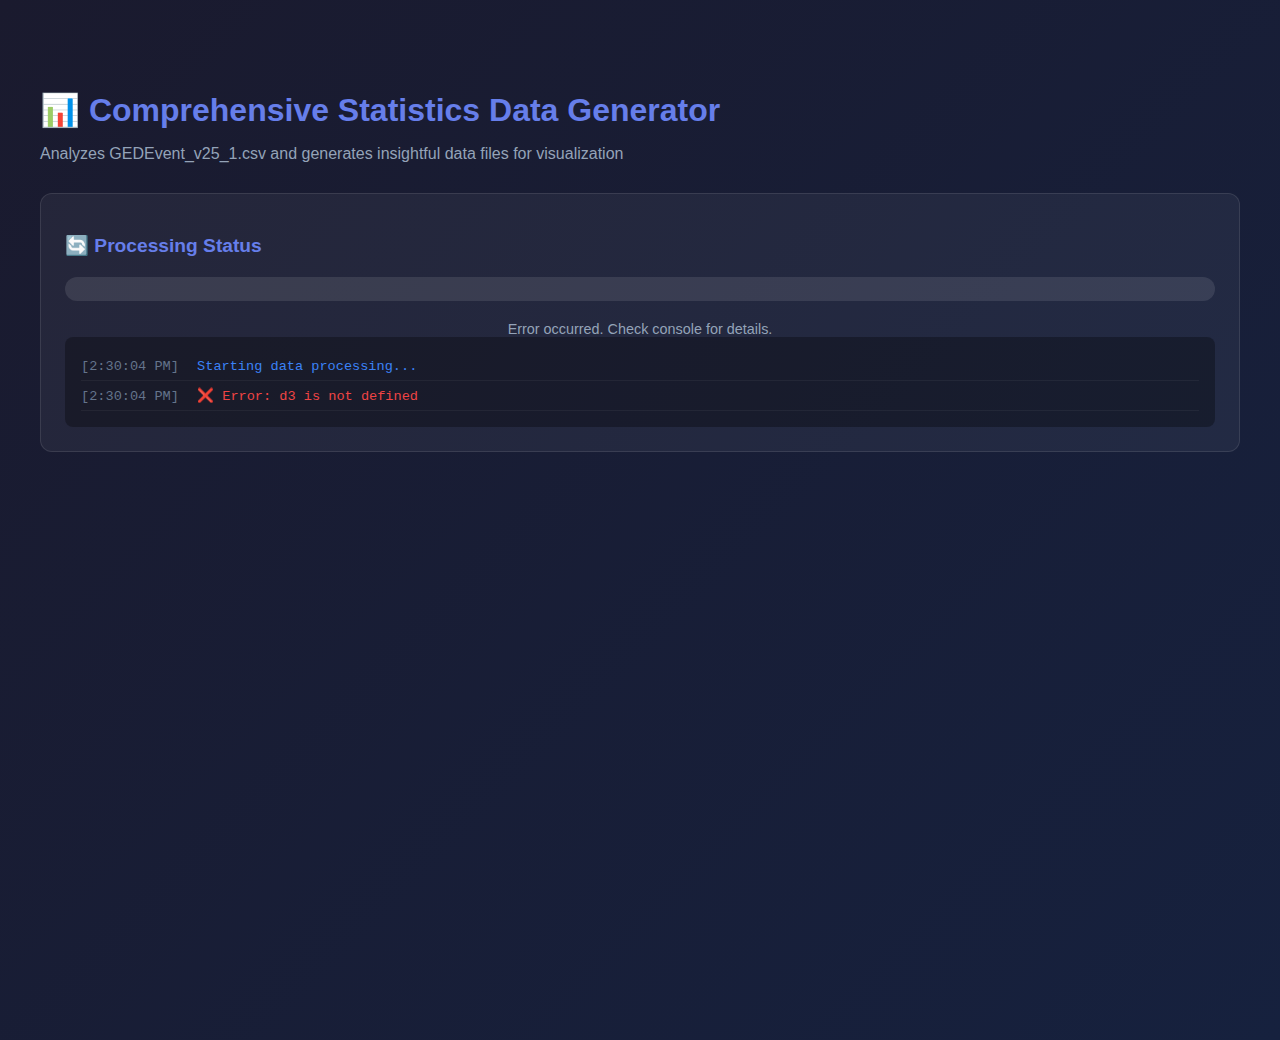
<file: html/generate-data.html>
<!DOCTYPE html>
<html lang="en">

<head>
    <meta charset="UTF-8">
    <meta name="viewport" content="width=device-width, initial-scale=1.0">
    <title>Generate Statistics Data - Comprehensive Export</title>
    <script src="https://d3js.org/d3.v7.min.js"></script>
    <style>
        body {
            font-family: 'Segoe UI', Tahoma, Geneva, Verdana, sans-serif;
            max-width: 1200px;
            margin: 50px auto;
            padding: 20px;
            background: linear-gradient(135deg, #1a1a2e 0%, #16213e 100%);
            color: #fff;
            min-height: 100vh;
        }

        h1 {
            color: #667eea;
            margin-bottom: 10px;
            font-size: 2rem;
        }

        .subtitle {
            color: #94a3b8;
            margin-bottom: 30px;
            font-size: 1rem;
        }

        .status-section {
            background: rgba(255, 255, 255, 0.05);
            border-radius: 12px;
            padding: 24px;
            margin: 20px 0;
            border: 1px solid rgba(255, 255, 255, 0.1);
        }

        h2 {
            color: #667eea;
            font-size: 1.2rem;
            margin-bottom: 16px;
            display: flex;
            align-items: center;
            gap: 10px;
        }

        #progress {
            width: 100%;
            height: 24px;
            background: rgba(255, 255, 255, 0.1);
            border-radius: 12px;
            overflow: hidden;
            margin: 20px 0;
        }

        #progress-bar {
            height: 100%;
            background: linear-gradient(90deg, #667eea, #764ba2);
            width: 0%;
            transition: width 0.3s ease;
            border-radius: 12px;
        }

        #progress-text {
            text-align: center;
            font-size: 0.9rem;
            color: #94a3b8;
            margin-top: 8px;
        }

        .log-container {
            background: rgba(0, 0, 0, 0.3);
            border-radius: 8px;
            padding: 16px;
            max-height: 300px;
            overflow-y: auto;
            font-family: 'Consolas', 'Monaco', monospace;
            font-size: 0.85rem;
        }

        .log-entry {
            padding: 6px 0;
            border-bottom: 1px solid rgba(255, 255, 255, 0.05);
        }

        .log-entry.success {
            color: #22c55e;
        }

        .log-entry.error {
            color: #ef4444;
        }

        .log-entry.info {
            color: #3b82f6;
        }

        .log-entry.warn {
            color: #f59e0b;
        }

        .log-entry .time {
            color: #64748b;
            margin-right: 10px;
        }

        /* Data Summary Cards */
        .summary-grid {
            display: grid;
            grid-template-columns: repeat(auto-fit, minmax(200px, 1fr));
            gap: 16px;
            margin: 24px 0;
        }

        .summary-card {
            background: rgba(255, 255, 255, 0.08);
            border-radius: 10px;
            padding: 16px;
            text-align: center;
        }

        .summary-card .value {
            font-size: 2rem;
            font-weight: 700;
            color: #667eea;
        }

        .summary-card .label {
            font-size: 0.85rem;
            color: #94a3b8;
            margin-top: 4px;
        }

        /* Download Section */
        .download-section {
            background: rgba(34, 197, 94, 0.1);
            border: 1px solid rgba(34, 197, 94, 0.3);
            border-radius: 12px;
            padding: 24px;
            margin-top: 30px;
        }

        .download-grid {
            display: grid;
            grid-template-columns: repeat(auto-fit, minmax(280px, 1fr));
            gap: 12px;
            margin-top: 16px;
        }

        .download-btn {
            display: flex;
            align-items: center;
            justify-content: space-between;
            padding: 14px 18px;
            background: rgba(255, 255, 255, 0.1);
            border: 1px solid rgba(255, 255, 255, 0.2);
            color: white;
            border-radius: 8px;
            cursor: pointer;
            transition: all 0.2s;
            font-size: 0.9rem;
        }

        .download-btn:hover {
            background: rgba(102, 126, 234, 0.3);
            border-color: #667eea;
            transform: translateY(-2px);
        }

        .download-btn .file-name {
            font-weight: 600;
        }

        .download-btn .file-size {
            font-size: 0.8rem;
            color: #94a3b8;
        }

        .download-all-btn {
            display: block;
            width: 100%;
            padding: 16px;
            background: linear-gradient(90deg, #22c55e, #16a34a);
            color: white;
            border: none;
            border-radius: 10px;
            font-size: 1.1rem;
            font-weight: 600;
            cursor: pointer;
            margin-top: 16px;
            transition: all 0.2s;
        }

        .download-all-btn:hover {
            transform: translateY(-2px);
            box-shadow: 0 4px 12px rgba(34, 197, 94, 0.4);
        }

        .hidden {
            display: none;
        }

        /* Data Preview */
        .preview-section {
            margin-top: 30px;
        }

        .preview-tabs {
            display: flex;
            gap: 8px;
            flex-wrap: wrap;
            margin-bottom: 16px;
        }

        .preview-tab {
            padding: 8px 16px;
            background: rgba(255, 255, 255, 0.1);
            border: none;
            border-radius: 6px;
            color: #94a3b8;
            cursor: pointer;
            font-size: 0.85rem;
            transition: all 0.2s;
        }

        .preview-tab:hover,
        .preview-tab.active {
            background: #667eea;
            color: white;
        }

        .preview-content {
            background: rgba(0, 0, 0, 0.3);
            border-radius: 8px;
            padding: 16px;
            max-height: 400px;
            overflow: auto;
            font-family: 'Consolas', monospace;
            font-size: 0.8rem;
            white-space: pre-wrap;
        }
    </style>
</head>

<body>
    <h1>📊 Comprehensive Statistics Data Generator</h1>
    <p class="subtitle">Analyzes GEDEvent_v25_1.csv and generates insightful data files for visualization</p>

    <!-- Progress Section -->
    <div class="status-section">
        <h2>🔄 Processing Status</h2>
        <div id="progress">
            <div id="progress-bar"></div>
        </div>
        <div id="progress-text">Initializing...</div>
        <div class="log-container" id="log"></div>
    </div>

    <!-- Data Summary -->
    <div class="status-section hidden" id="summary-section">
        <h2>📈 Data Summary</h2>
        <div class="summary-grid" id="summary-grid"></div>
    </div>

    <!-- Download Section -->
    <div class="download-section hidden" id="download-section">
        <h2>📥 Download Generated Files</h2>
        <p style="color: #94a3b8; margin-bottom: 16px;">Save these files to your <code>data/</code> folder for optimized
            loading.</p>
        <div class="download-grid" id="download-buttons"></div>
        <button class="download-all-btn" onclick="downloadAll()">⬇️ Download All Files</button>
    </div>

    <!-- Data Preview -->
    <div class="preview-section hidden" id="preview-section">
        <h2>👁️ Data Preview</h2>
        <div class="preview-tabs" id="preview-tabs"></div>
        <div class="preview-content" id="preview-content">Select a file to preview...</div>
    </div>

    <script>
        // ====================================================
        // CONFIGURATION
        // ====================================================
        const CONFIG = {
            regions: ['Africa', 'Americas', 'Asia', 'Europe', 'Middle East'],
            regionColors: {
                'Africa': '#1f77b4',      // Blue
                'Americas': '#2ca02c',    // Green
                'Asia': '#ff7f0e',        // Orange
                'Europe': '#9467bd',      // Purple
                'Middle East': '#d62728'  // Red
            },
            violenceTypes: {
                1: { name: 'State-based conflict', color: '#1f77b4' },
                2: { name: 'Non-state conflict', color: '#ff7f0e' },
                3: { name: 'One-sided violence', color: '#d62728' }
            }
        };

        // Storage for generated data
        const generatedFiles = {};
        let rawData = [];

        // ====================================================
        // LOGGING
        // ====================================================
        function log(message, type = 'info') {
            const logDiv = document.getElementById('log');
            const entry = document.createElement('div');
            entry.className = `log-entry ${type}`;
            const time = new Date().toLocaleTimeString();
            entry.innerHTML = `<span class="time">[${time}]</span> ${message}`;
            logDiv.appendChild(entry);
            logDiv.scrollTop = logDiv.scrollHeight;
        }

        function updateProgress(percent, text) {
            document.getElementById('progress-bar').style.width = `${percent}%`;
            document.getElementById('progress-text').textContent = text;
        }

        // ====================================================
        // DATA LOADING
        // ====================================================
        async function loadAndProcess() {
            try {
                log('Starting data processing...', 'info');
                updateProgress(5, 'Loading CSV file...');

                rawData = await d3.csv('../GEDEvent_v25_1.csv');
                log(`Loaded ${rawData.length} raw records from CSV`, 'success');
                updateProgress(15, 'Cleaning and filtering data...');

                // Clean and filter data
                rawData = rawData.map(d => ({
                    year: +d.year,
                    month: +d.date_start?.split('-')[1] || 1,
                    country: d.country,
                    region: d.region,
                    type_of_violence: +d.type_of_violence,
                    best: +d.best || 0,
                    high: +d.high || 0,
                    low: +d.low || 0,
                    deaths_a: +d.deaths_a || 0,
                    deaths_b: +d.deaths_b || 0,
                    deaths_civilians: +d.deaths_civilians || 0,
                    deaths_unknown: +d.deaths_unknown || 0
                })).filter(d =>
                    d.year >= 1989 &&
                    d.year <= 2023 &&
                    !isNaN(d.best) &&
                    CONFIG.regions.includes(d.region)
                );

                log(`Filtered to ${rawData.length} valid events (1989-2023, known regions)`, 'success');

                // Generate all datasets
                await generateAllDatasets();

                // Show summary and downloads
                showSummary();
                showDownloadButtons();
                setupPreview();

                log('✅ All data files generated successfully!', 'success');
                updateProgress(100, 'Complete! Download your files below.');

            } catch (error) {
                log(`❌ Error: ${error.message}`, 'error');
                console.error(error);
                updateProgress(0, 'Error occurred. Check console for details.');
            }
        }

        // ====================================================
        // DATA GENERATION
        // ====================================================
        async function generateAllDatasets() {
            // 1. Histogram Data
            updateProgress(25, 'Generating histogram data...');
            generatedFiles['histogram_data.json'] = generateHistogramData();
            log('Generated histogram_data.json', 'success');

            // 2. Box Plot Data
            updateProgress(35, 'Generating box plot data...');
            generatedFiles['boxplot_data.json'] = generateBoxPlotData();
            log('Generated boxplot_data.json', 'success');

            // 3. Violin Plot Data
            updateProgress(45, 'Generating violin plot data...');
            generatedFiles['violin_data.json'] = generateViolinData();
            log('Generated violin_data.json', 'success');

            // 4. Heatmap Data
            updateProgress(55, 'Generating heatmap data...');
            generatedFiles['heatmap_data.json'] = generateHeatmapData();
            log('Generated heatmap_data.json', 'success');

            // 5. Stacked Bar Data
            updateProgress(65, 'Generating stacked bar data...');
            generatedFiles['stacked_bar_data.json'] = generateStackedBarData();
            log('Generated stacked_bar_data.json', 'success');

            // 6. Waffle Chart Data
            updateProgress(70, 'Generating waffle chart data...');
            generatedFiles['waffle_data.json'] = generateWaffleData();
            log('Generated waffle_data.json', 'success');

            // 7. Top Countries Data
            updateProgress(75, 'Generating top countries data...');
            generatedFiles['top_countries.json'] = generateTopCountries();
            log('Generated top_countries.json', 'success');

            // 8. Yearly Trends Data
            updateProgress(80, 'Generating yearly trends data...');
            generatedFiles['yearly_trends.json'] = generateYearlyTrends();
            log('Generated yearly_trends.json', 'success');

            // 9. Regional Summary
            updateProgress(85, 'Generating regional summary...');
            generatedFiles['regional_summary.json'] = generateRegionalSummary();
            log('Generated regional_summary.json', 'success');

            // 10. Comprehensive Summary
            updateProgress(90, 'Generating comprehensive summary...');
            generatedFiles['summary_stats.json'] = generateSummaryStats();
            log('Generated summary_stats.json', 'success');

            // 11. Ridgeline Data (events per year by region)
            updateProgress(92, 'Generating ridgeline data...');
            generatedFiles['ridgeline_data.json'] = generateRidgelineData();
            log('Generated ridgeline_data.json', 'success');

            // 12. Timeline Area Data (for timeline area chart with uncertainty)
            updateProgress(93, 'Generating timeline area data...');
            generatedFiles['timeline_area_data.json'] = generateTimelineAreaData();
            log('Generated timeline_area_data.json', 'success');

            // 13. Lollipop Countries Data (top 15 countries by events)
            updateProgress(94, 'Generating lollipop countries data...');
            generatedFiles['lollipop_countries.json'] = generateLollipopCountries();
            log('Generated lollipop_countries.json', 'success');

            // 14. Parallel/Slope Regions Data (regional changes over time periods)
            updateProgress(95, 'Generating parallel regions data...');
            generatedFiles['parallel_regions.json'] = generateParallelRegions();
            log('Generated parallel_regions.json', 'success');

            // 15. Violence Waffle Data (violence type percentages)
            updateProgress(96, 'Generating violence waffle data...');
            generatedFiles['violence_waffle.json'] = generateViolenceWaffle();
            log('Generated violence_waffle.json', 'success');

            // 16. Diverging Violence Data (state-based vs one-sided by region)
            updateProgress(97, 'Generating diverging violence data...');
            generatedFiles['diverging_violence.json'] = generateDivergingViolence();
            log('Generated diverging_violence.json', 'success');

            // 17. Treemap Data (casualties by country)
            updateProgress(97.5, 'Generating treemap data...');
            generatedFiles['treemap_data.json'] = generateTreemapData();
            log('Generated treemap_data.json', 'success');

            // 18. Heatmap Monthly Data (events by year and month)
            updateProgress(98, 'Generating heatmap monthly data...');
            generatedFiles['heatmap_monthly.json'] = generateHeatmapMonthly();
            log('Generated heatmap_monthly.json', 'success');

            // 19. Bullet Regions Data (regional metrics)
            updateProgress(98.5, 'Generating bullet regions data...');
            generatedFiles['bullet_regions.json'] = generateBulletRegions();
            log('Generated bullet_regions.json', 'success');

            // 20. Dot Error Bars Data (95% CI by region)
            updateProgress(99, 'Generating dot error bars data...');
            generatedFiles['dot_error_bars.json'] = generateDotErrorBars();
            log('Generated dot_error_bars.json', 'success');

            // 21. 2D Waffle/Heatmap Data (time period x casualty range)
            updateProgress(99.5, 'Generating 2D waffle data...');
            generatedFiles['waffle_2d.json'] = generateWaffle2D();
            log('Generated waffle_2d.json', 'success');
        }

        // Individual data generators
        function generateHistogramData() {
            const bins = [
                { label: '1-5', min: 1, max: 5 },
                { label: '6-10', min: 6, max: 10 },
                { label: '11-25', min: 11, max: 25 },
                { label: '26-50', min: 26, max: 50 },
                { label: '51-100', min: 51, max: 100 },
                { label: '101-250', min: 101, max: 250 },
                { label: '251-500', min: 251, max: 500 },
                { label: '501-1000', min: 501, max: 1000 },
                { label: '1000+', min: 1001, max: Infinity }
            ];

            return bins.map(bin => ({
                label: bin.label,
                count: rawData.filter(d => d.best >= bin.min && d.best <= bin.max).length,
                totalCasualties: rawData.filter(d => d.best >= bin.min && d.best <= bin.max)
                    .reduce((s, d) => s + d.best, 0)
            }));
        }

        function generateBoxPlotData() {
            return CONFIG.regions.map(region => {
                const values = rawData.filter(d => d.region === region).map(d => d.best).sort((a, b) => a - b);
                if (values.length === 0) return null;

                const q1 = d3.quantile(values, 0.25);
                const median = d3.quantile(values, 0.5);
                const q3 = d3.quantile(values, 0.75);
                const iqr = q3 - q1;

                return {
                    region,
                    count: values.length,
                    min: Math.max(d3.min(values), q1 - 1.5 * iqr),
                    q1, median, q3,
                    max: Math.min(d3.max(values), q3 + 1.5 * iqr),
                    mean: d3.mean(values),
                    totalCasualties: d3.sum(values),
                    color: CONFIG.regionColors[region]
                };
            }).filter(d => d);
        }

        function generateViolinData() {
            const yearBins = [
                { label: '1989-1994', min: 1989, max: 1994 },
                { label: '1995-1999', min: 1995, max: 1999 },
                { label: '2000-2004', min: 2000, max: 2004 },
                { label: '2005-2009', min: 2005, max: 2009 },
                { label: '2010-2014', min: 2010, max: 2014 },
                { label: '2015-2019', min: 2015, max: 2019 },
                { label: '2020-2023', min: 2020, max: 2023 }
            ];

            return yearBins.map(bin => {
                const events = rawData.filter(d => d.year >= bin.min && d.year <= bin.max);
                const values = events.map(d => Math.min(d.best, 100));

                return {
                    label: bin.label,
                    count: events.length,
                    values: values,
                    median: d3.median(values) || 0,
                    mean: d3.mean(values) || 0,
                    totalCasualties: events.reduce((s, d) => s + d.best, 0)
                };
            });
        }

        function generateHeatmapData() {
            const years = [...new Set(rawData.map(d => d.year))].sort((a, b) => a - b);

            const data = [];
            CONFIG.regions.forEach(region => {
                years.forEach(year => {
                    const events = rawData.filter(d => d.region === region && d.year === year);
                    data.push({
                        region, year,
                        count: events.length,
                        casualties: events.reduce((s, d) => s + d.best, 0)
                    });
                });
            });

            return {
                regions: CONFIG.regions,
                years: years,
                data: data,
                maxCount: Math.max(...data.map(d => d.count)),
                maxCasualties: Math.max(...data.map(d => d.casualties))
            };
        }

        function generateStackedBarData() {
            const years = [...new Set(rawData.map(d => d.year))].sort((a, b) => a - b);

            return {
                years: years,
                regions: CONFIG.regions,
                regionColors: CONFIG.regionColors,
                data: years.map(year => {
                    const row = { year };
                    CONFIG.regions.forEach(region => {
                        const events = rawData.filter(d => d.year === year && d.region === region);
                        row[region] = events.length;
                        row[region + '_casualties'] = events.reduce((s, d) => s + d.best, 0);
                    });
                    row.total = CONFIG.regions.reduce((s, r) => s + (row[r] || 0), 0);
                    return row;
                })
            };
        }

        function generateWaffleData() {
            // Generate triangular waffle data matching statistics.js
            const gridSize = 10;
            const casualtyThresholds = [0, 1, 3, 5, 10, 20, 50, 100, 200, 500];
            const startYear = 1989, endYear = 2023;
            const yearsPerRow = Math.ceil((endYear - startYear + 1) / gridSize);

            const yearRanges = [];
            for (let i = 0; i < gridSize; i++) {
                const start = startYear + i * yearsPerRow;
                const end = Math.min(start + yearsPerRow - 1, endYear);
                if (start <= endYear) {
                    yearRanges.push({ start, end, label: `${start}-${end}` });
                }
            }

            const gridData = [];
            for (let row = 0; row < gridSize; row++) {
                const numCells = gridSize - row;
                for (let col = 0; col < numCells; col++) {
                    const casualtyMin = casualtyThresholds[col] || 0;
                    const casualtyMax = casualtyThresholds[col + 1] || Infinity;
                    const yearRange = yearRanges[row] || { start: startYear, end: endYear };

                    const events = rawData.filter(d =>
                        d.best >= casualtyMin &&
                        d.best < casualtyMax &&
                        d.year >= yearRange.start &&
                        d.year <= yearRange.end
                    );

                    const regionCounts = {};
                    CONFIG.regions.forEach(r => regionCounts[r] = 0);
                    events.forEach(e => {
                        if (regionCounts[e.region] !== undefined) {
                            regionCounts[e.region]++;
                        }
                    });

                    let dominantRegion = null;
                    let maxCount = 0;
                    CONFIG.regions.forEach(r => {
                        if (regionCounts[r] > maxCount) {
                            maxCount = regionCounts[r];
                            dominantRegion = r;
                        }
                    });

                    gridData.push({
                        row, col,
                        casualtyRange: `${casualtyMin}-${casualtyMax === Infinity ? '+' : casualtyMax}`,
                        yearRange: yearRange.label,
                        events: events.length,
                        dominantRegion,
                        regionCounts,
                        color: dominantRegion ? CONFIG.regionColors[dominantRegion] : '#ccc'
                    });
                }
            }

            return {
                gridSize,
                casualtyThresholds,
                yearRanges,
                gridData,
                regions: CONFIG.regions,
                regionColors: CONFIG.regionColors
            };
        }

        function generateTopCountries() {
            const countryCounts = {};
            rawData.forEach(d => {
                if (!countryCounts[d.country]) {
                    countryCounts[d.country] = { events: 0, casualties: 0, region: d.region };
                }
                countryCounts[d.country].events++;
                countryCounts[d.country].casualties += d.best;
            });

            return Object.entries(countryCounts)
                .map(([country, data]) => ({
                    country,
                    events: data.events,
                    casualties: data.casualties,
                    avgCasualties: data.casualties / data.events,
                    region: data.region,
                    color: CONFIG.regionColors[data.region]
                }))
                .sort((a, b) => b.events - a.events)
                .slice(0, 30);
        }

        function generateYearlyTrends() {
            const years = [...new Set(rawData.map(d => d.year))].sort((a, b) => a - b);

            return years.map(year => {
                const events = rawData.filter(d => d.year === year);
                return {
                    year,
                    events: events.length,
                    casualties: events.reduce((s, d) => s + d.best, 0),
                    avgCasualties: events.length > 0 ? events.reduce((s, d) => s + d.best, 0) / events.length : 0,
                    byViolenceType: {
                        stateBased: events.filter(d => d.type_of_violence === 1).length,
                        nonState: events.filter(d => d.type_of_violence === 2).length,
                        oneSided: events.filter(d => d.type_of_violence === 3).length
                    }
                };
            });
        }

        function generateRegionalSummary() {
            return CONFIG.regions.map(region => {
                const events = rawData.filter(d => d.region === region);
                const years = [...new Set(events.map(d => d.year))].sort((a, b) => a - b);

                return {
                    region,
                    color: CONFIG.regionColors[region],
                    totalEvents: events.length,
                    totalCasualties: events.reduce((s, d) => s + d.best, 0),
                    avgCasualtiesPerEvent: events.length > 0 ? events.reduce((s, d) => s + d.best, 0) / events.length : 0,
                    yearRange: { min: Math.min(...years), max: Math.max(...years) },
                    countriesAffected: [...new Set(events.map(d => d.country))].length,
                    topCountries: Object.entries(
                        events.reduce((acc, d) => { acc[d.country] = (acc[d.country] || 0) + 1; return acc; }, {})
                    ).sort((a, b) => b[1] - a[1]).slice(0, 5).map(([c, n]) => ({ country: c, events: n })),
                    violenceTypeBreakdown: {
                        stateBased: events.filter(d => d.type_of_violence === 1).length,
                        nonState: events.filter(d => d.type_of_violence === 2).length,
                        oneSided: events.filter(d => d.type_of_violence === 3).length
                    }
                };
            });
        }

        function generateSummaryStats() {
            const years = [...new Set(rawData.map(d => d.year))];
            const deadliestYear = years.reduce((max, y) => {
                const casualties = rawData.filter(d => d.year === y).reduce((s, d) => s + d.best, 0);
                return casualties > max.casualties ? { year: y, casualties } : max;
            }, { year: null, casualties: 0 });

            const mostActiveYear = years.reduce((max, y) => {
                const events = rawData.filter(d => d.year === y).length;
                return events > max.events ? { year: y, events } : max;
            }, { year: null, events: 0 });

            return {
                totalEvents: rawData.length,
                totalCasualties: rawData.reduce((s, d) => s + d.best, 0),
                avgCasualtiesPerEvent: rawData.reduce((s, d) => s + d.best, 0) / rawData.length,
                yearRange: { min: Math.min(...years), max: Math.max(...years) },
                regionsCount: CONFIG.regions.length,
                countriesCount: [...new Set(rawData.map(d => d.country))].length,
                deadliestYear,
                mostActiveYear,
                generated: new Date().toISOString()
            };
        }

        function generateRidgelineData() {
            // Events per year distribution by region (for ridgeline chart)
            const years = [...new Set(rawData.map(d => d.year))].sort((a, b) => a - b);

            return {
                years,
                regions: CONFIG.regions,
                regionColors: CONFIG.regionColors,
                data: CONFIG.regions.map(region => {
                    const regionData = rawData.filter(d => d.region === region);
                    const yearCounts = years.map(year => ({
                        year,
                        count: regionData.filter(d => d.year === year).length
                    }));
                    const maxCount = Math.max(...yearCounts.map(d => d.count));

                    return {
                        region,
                        color: CONFIG.regionColors[region],
                        yearCounts,
                        maxCount,
                    };
                })
            };
        }

        // Timeline Area Data - yearly events/casualties with uncertainty
        function generateTimelineAreaData() {
            const yearStart = 1989, yearEnd = 2023;
            const years = [];
            for (let y = yearStart; y <= yearEnd; y++) years.push(y);

            // Generate data for 'All' and each region
            const result = {
                years,
                regions: ['All', ...CONFIG.regions],
                regionColors: { 'All': '#6b7280', ...CONFIG.regionColors },
                data: {}
            };

            ['All', ...CONFIG.regions].forEach(region => {
                const filteredData = region === 'All'
                    ? rawData
                    : rawData.filter(d => d.region === region);

                result.data[region] = years.map(year => {
                    const events = filteredData.filter(d => d.year === year);
                    return {
                        year,
                        events: events.length,
                        casualties: events.reduce((s, d) => s + d.best, 0),
                        low: events.reduce((s, d) => s + d.low, 0),
                        high: events.reduce((s, d) => s + d.high, 0)
                    };
                });
            });

            return result;
        }

        // Lollipop Countries Data - top 15 countries by events
        function generateLollipopCountries() {
            const countryMap = {};
            rawData.forEach(d => {
                if (!countryMap[d.country]) {
                    countryMap[d.country] = { events: 0, casualties: 0, region: d.region };
                }
                countryMap[d.country].events++;
                countryMap[d.country].casualties += d.best;
            });

            return Object.entries(countryMap)
                .map(([country, data]) => ({
                    country,
                    events: data.events,
                    casualties: data.casualties,
                    avgCasualties: data.casualties / data.events,
                    region: data.region,
                    color: CONFIG.regionColors[data.region]
                }))
                .sort((a, b) => b.events - a.events)
                .slice(0, 15);
        }

        // Parallel/Slope Regions Data - regional changes over time periods
        function generateParallelRegions() {
            const periods = [
                { label: '89-94', start: 1989, end: 1994 },
                { label: '95-99', start: 1995, end: 1999 },
                { label: '00-04', start: 2000, end: 2004 },
                { label: '05-09', start: 2005, end: 2009 },
                { label: '10-14', start: 2010, end: 2014 },
                { label: '15-19', start: 2015, end: 2019 },
                { label: '20-23', start: 2020, end: 2023 }
            ];

            const data = CONFIG.regions.map(region => {
                const regionData = rawData.filter(d => d.region === region);
                const values = periods.map(period => {
                    const periodYears = period.end - period.start + 1;
                    const count = regionData.filter(d => d.year >= period.start && d.year <= period.end).length;
                    return Math.round(count / periodYears);
                });
                return { region, values, color: CONFIG.regionColors[region] };
            });

            return {
                periods: periods.map(p => p.label),
                regions: CONFIG.regions,
                regionColors: CONFIG.regionColors,
                data,
                maxValue: Math.max(...data.flatMap(d => d.values))
            };
        }

        // Violence Waffle Data - violence type percentages for waffle chart
        function generateViolenceWaffle() {
            const violenceTypes = {
                1: { name: 'State-based conflict', color: '#1f77b4' },
                2: { name: 'Non-state conflict', color: '#ff7f0e' },
                3: { name: 'One-sided violence', color: '#d62728' }
            };

            const total = rawData.length;
            const result = [];

            [1, 2, 3].forEach(type => {
                const typeEvents = rawData.filter(d => d.type_of_violence === type);
                const count = typeEvents.length;
                const casualties = typeEvents.reduce((s, d) => s + d.best, 0);
                result.push({
                    type,
                    name: violenceTypes[type].name,
                    color: violenceTypes[type].color,
                    count,
                    casualties,
                    percentage: (count / total) * 100
                });
            });

            return result;
        }

        // Diverging Violence Data - state-based vs one-sided by region
        function generateDivergingViolence() {
            return CONFIG.regions.map(region => {
                const events = rawData.filter(d => d.region === region);
                const stateBased = events.filter(d => d.type_of_violence === 1).length;
                const nonState = events.filter(d => d.type_of_violence === 2).length;
                const oneSided = events.filter(d => d.type_of_violence === 3).length;
                return {
                    region,
                    stateBased,
                    nonState,
                    oneSided,
                    color: CONFIG.regionColors[region]
                };
            });
        }

        // Treemap Data - casualties by country (top 20)
        function generateTreemapData() {
            const countryMap = {};
            rawData.forEach(d => {
                if (!countryMap[d.country]) {
                    countryMap[d.country] = { casualties: 0, region: d.region };
                }
                countryMap[d.country].casualties += d.best;
            });

            return Object.entries(countryMap)
                .map(([name, data]) => ({
                    name,
                    value: data.casualties,
                    region: data.region,
                    color: CONFIG.regionColors[data.region]
                }))
                .sort((a, b) => b.value - a.value)
                .slice(0, 20);
        }

        // Heatmap Monthly Data - events by year and month
        function generateHeatmapMonthly() {
            const months = ['Jan', 'Feb', 'Mar', 'Apr', 'May', 'Jun', 'Jul', 'Aug', 'Sep', 'Oct', 'Nov', 'Dec'];
            const yearStart = 1989, yearEnd = 2023;
            const years = [];
            for (let y = yearStart; y <= yearEnd; y++) years.push(y);

            // Generate data for 'All' and each region
            const result = {
                years,
                months,
                regions: ['All', ...CONFIG.regions],
                regionColors: { 'All': '#6b7280', ...CONFIG.regionColors },
                data: {}
            };

            ['All', ...CONFIG.regions].forEach(region => {
                const filteredData = region === 'All'
                    ? rawData
                    : rawData.filter(d => d.region === region);

                const heatData = [];
                years.forEach(year => {
                    months.forEach((month, mi) => {
                        const count = filteredData.filter(d => d.year === year && d.month === mi + 1).length;
                        heatData.push({ year, month: mi + 1, monthName: month, count });
                    });
                });
                result.data[region] = heatData;
            });

            result.maxCount = Math.max(...Object.values(result.data).flat().map(d => d.count));

            return result;
        }

        // Bullet Regions Data - regional metrics (recent, avg, trend)
        function generateBulletRegions() {
            const yearStart = 1989, yearEnd = 2023;
            const totalYears = yearEnd - yearStart + 1;

            return CONFIG.regions.map(region => {
                const all = rawData.filter(d => d.region === region);
                const recent = all.filter(d => d.year === 2023).length;
                const avg = all.length / totalYears;
                const trend = all.filter(d => d.year >= 2019).length / 5; // 5-year average
                return {
                    region,
                    recent,
                    avg,
                    trend,
                    total: all.length,
                    color: CONFIG.regionColors[region]
                };
            });
        }

        // Dot Error Bars Data - average casualties with 95% CI by region
        function generateDotErrorBars() {
            return CONFIG.regions.map(region => {
                const values = rawData.filter(d => d.region === region).map(d => d.best);
                const n = values.length;
                if (n === 0) return null;

                const mean = values.reduce((s, v) => s + v, 0) / n;
                const variance = values.reduce((s, v) => s + Math.pow(v - mean, 2), 0) / (n - 1);
                const std = Math.sqrt(variance);
                const se = std / Math.sqrt(n);
                const ci95 = se * 1.96;

                return {
                    region,
                    mean,
                    low: Math.max(0, mean - ci95),
                    high: mean + ci95,
                    n,
                    std,
                    se,
                    color: CONFIG.regionColors[region]
                };
            }).filter(d => d !== null);
        }

        // 2D Waffle/Heatmap Data - time period x casualty range
        function generateWaffle2D() {
            const casualtyRanges = [
                { label: '0', min: 0, max: 0 },
                { label: '1-5', min: 1, max: 5 },
                { label: '6-10', min: 6, max: 10 },
                { label: '11-25', min: 11, max: 25 },
                { label: '26-50', min: 26, max: 50 },
                { label: '51-100', min: 51, max: 100 },
                { label: '101-200', min: 101, max: 200 },
                { label: '201-500', min: 201, max: 500 },
                { label: '500+', min: 501, max: Infinity }
            ];

            const timePeriods = [
                { label: '1989-1993', start: 1989, end: 1993 },
                { label: '1994-1998', start: 1994, end: 1998 },
                { label: '1999-2003', start: 1999, end: 2003 },
                { label: '2004-2008', start: 2004, end: 2008 },
                { label: '2009-2013', start: 2009, end: 2013 },
                { label: '2014-2018', start: 2014, end: 2018 },
                { label: '2019-2023', start: 2019, end: 2023 }
            ];

            const gridData = [];
            let maxEvents = 0;

            timePeriods.forEach((period, row) => {
                casualtyRanges.forEach((range, col) => {
                    const events = rawData.filter(d =>
                        d.year >= period.start &&
                        d.year <= period.end &&
                        d.best >= range.min &&
                        d.best <= range.max
                    );

                    const count = events.length;
                    if (count > maxEvents) maxEvents = count;

                    // Count by region
                    const regionCounts = {};
                    CONFIG.regions.forEach(r => regionCounts[r] = 0);
                    events.forEach(e => {
                        if (regionCounts[e.region] !== undefined) {
                            regionCounts[e.region]++;
                        }
                    });

                    gridData.push({
                        row, col,
                        count,
                        period: period.label,
                        casualty: range.label,
                        regionCounts
                    });
                });
            });

            return {
                timePeriods: timePeriods.map(p => p.label),
                casualtyRanges: casualtyRanges.map(r => r.label),
                regions: CONFIG.regions,
                regionColors: CONFIG.regionColors,
                gridData,
                maxEvents
            };
        }

        // ====================================================
        // UI FUNCTIONS
        // ====================================================
        function showSummary() {
            const section = document.getElementById('summary-section');
            const grid = document.getElementById('summary-grid');
            section.classList.remove('hidden');

            const stats = generatedFiles['summary_stats.json'];
            const cards = [
                { value: stats.totalEvents.toLocaleString(), label: 'Total Events' },
                { value: stats.totalCasualties.toLocaleString(), label: 'Total Casualties' },
                { value: stats.countriesCount, label: 'Countries Affected' },
                { value: stats.avgCasualtiesPerEvent.toFixed(1), label: 'Avg Casualties/Event' },
                { value: stats.deadliestYear.year, label: 'Deadliest Year' },
                { value: stats.mostActiveYear.year, label: 'Most Active Year' }
            ];

            grid.innerHTML = cards.map(c => `
                <div class="summary-card">
                    <div class="value">${c.value}</div>
                    <div class="label">${c.label}</div>
                </div>
            `).join('');
        }

        function showDownloadButtons() {
            const section = document.getElementById('download-section');
            const buttonsDiv = document.getElementById('download-buttons');
            section.classList.remove('hidden');

            buttonsDiv.innerHTML = Object.entries(generatedFiles).map(([filename, data]) => {
                const size = JSON.stringify(data).length;
                const sizeStr = size > 1024 ? (size / 1024).toFixed(1) + ' KB' : size + ' B';
                return `
                    <button class="download-btn" onclick="downloadFile('${filename}')">
                        <span class="file-name">📄 ${filename}</span>
                        <span class="file-size">${sizeStr}</span>
                    </button>
                `;
            }).join('');
        }

        function setupPreview() {
            const section = document.getElementById('preview-section');
            const tabs = document.getElementById('preview-tabs');
            section.classList.remove('hidden');

            tabs.innerHTML = Object.keys(generatedFiles).map(filename =>
                `<button class="preview-tab" onclick="previewFile('${filename}')">${filename.replace('.json', '')}</button>`
            ).join('');
        }

        function previewFile(filename) {
            document.querySelectorAll('.preview-tab').forEach(t => t.classList.remove('active'));
            event.target.classList.add('active');

            const data = generatedFiles[filename];
            document.getElementById('preview-content').textContent = JSON.stringify(data, null, 2);
        }

        function downloadFile(filename) {
            const data = generatedFiles[filename];
            const blob = new Blob([JSON.stringify(data, null, 2)], { type: 'application/json' });
            const url = URL.createObjectURL(blob);
            const a = document.createElement('a');
            a.href = url;
            a.download = filename;
            a.click();
            URL.revokeObjectURL(url);
            log(`Downloaded: ${filename}`, 'success');
        }

        function downloadAll() {
            Object.keys(generatedFiles).forEach((filename, idx) => {
                setTimeout(() => downloadFile(filename), idx * 300);
            });
        }

        // Start processing
        document.addEventListener('DOMContentLoaded', loadAndProcess);
    </script>
</body>

</html>
</file>
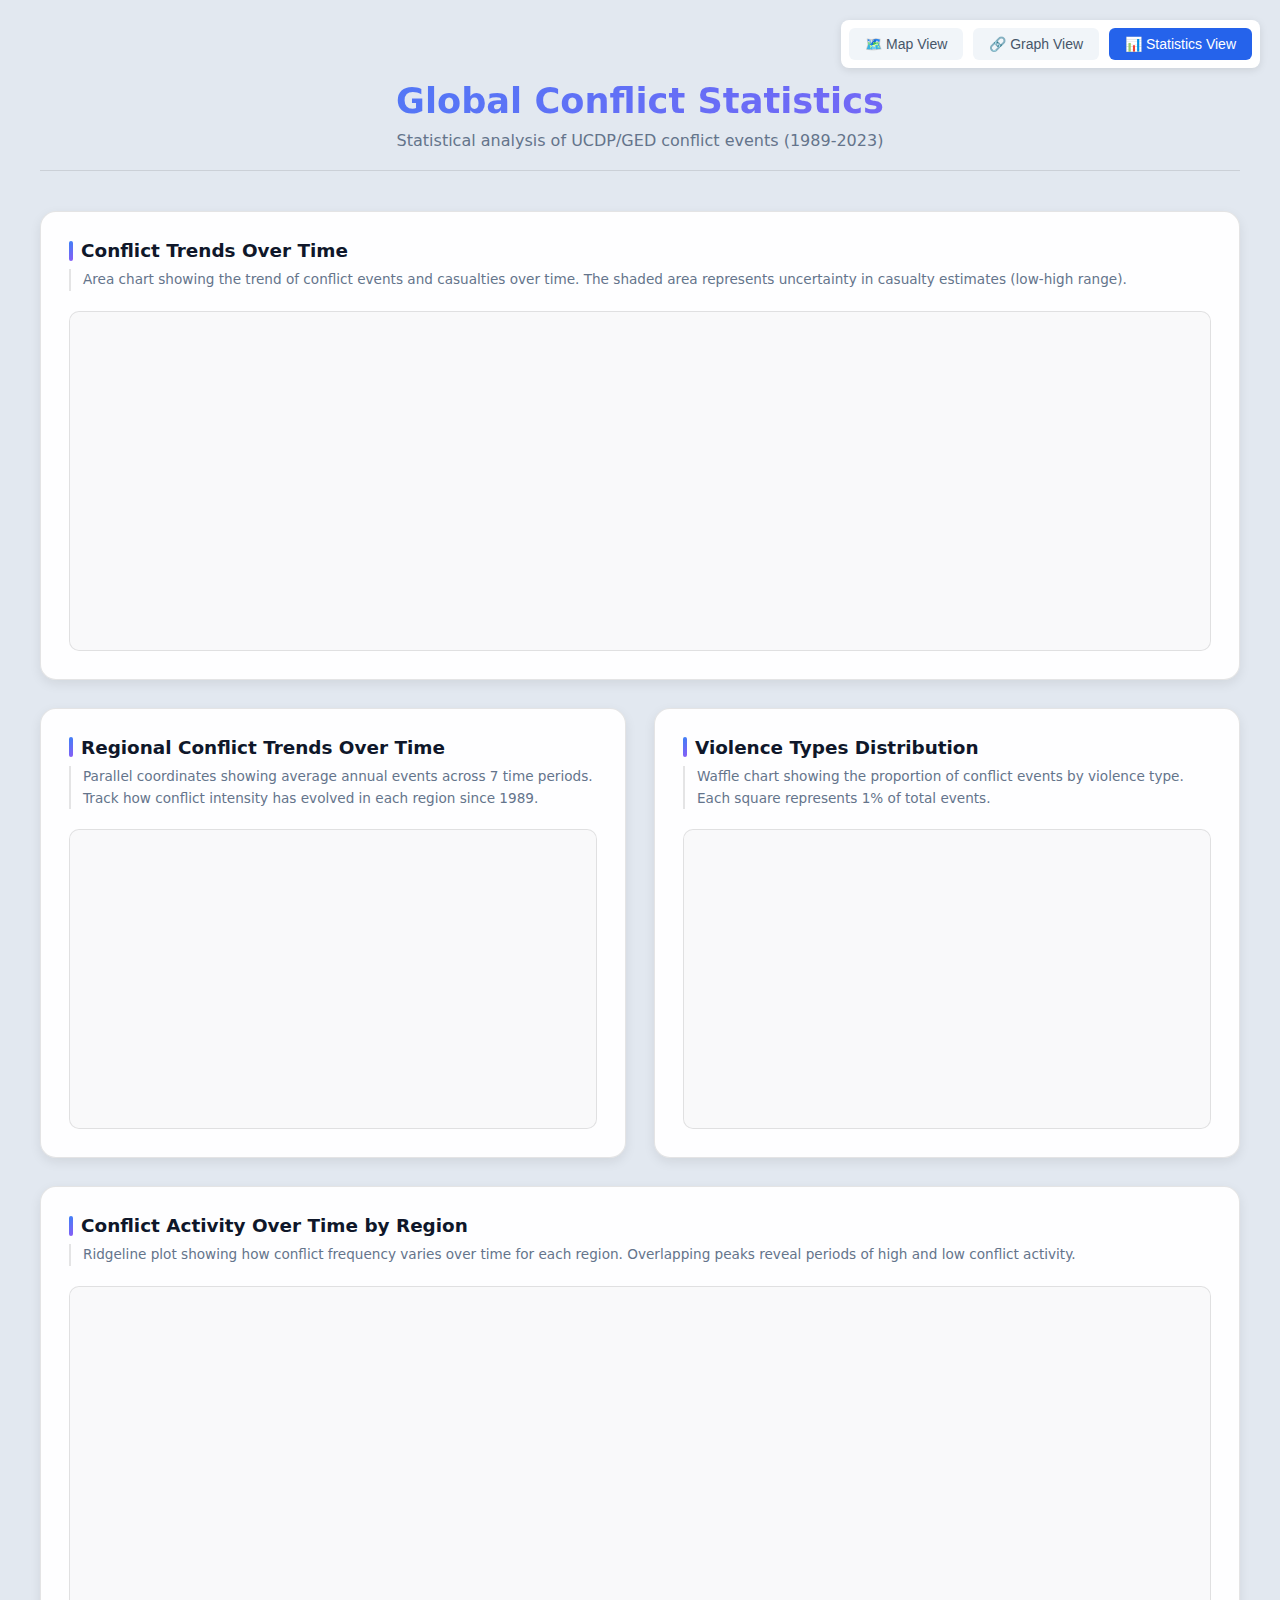
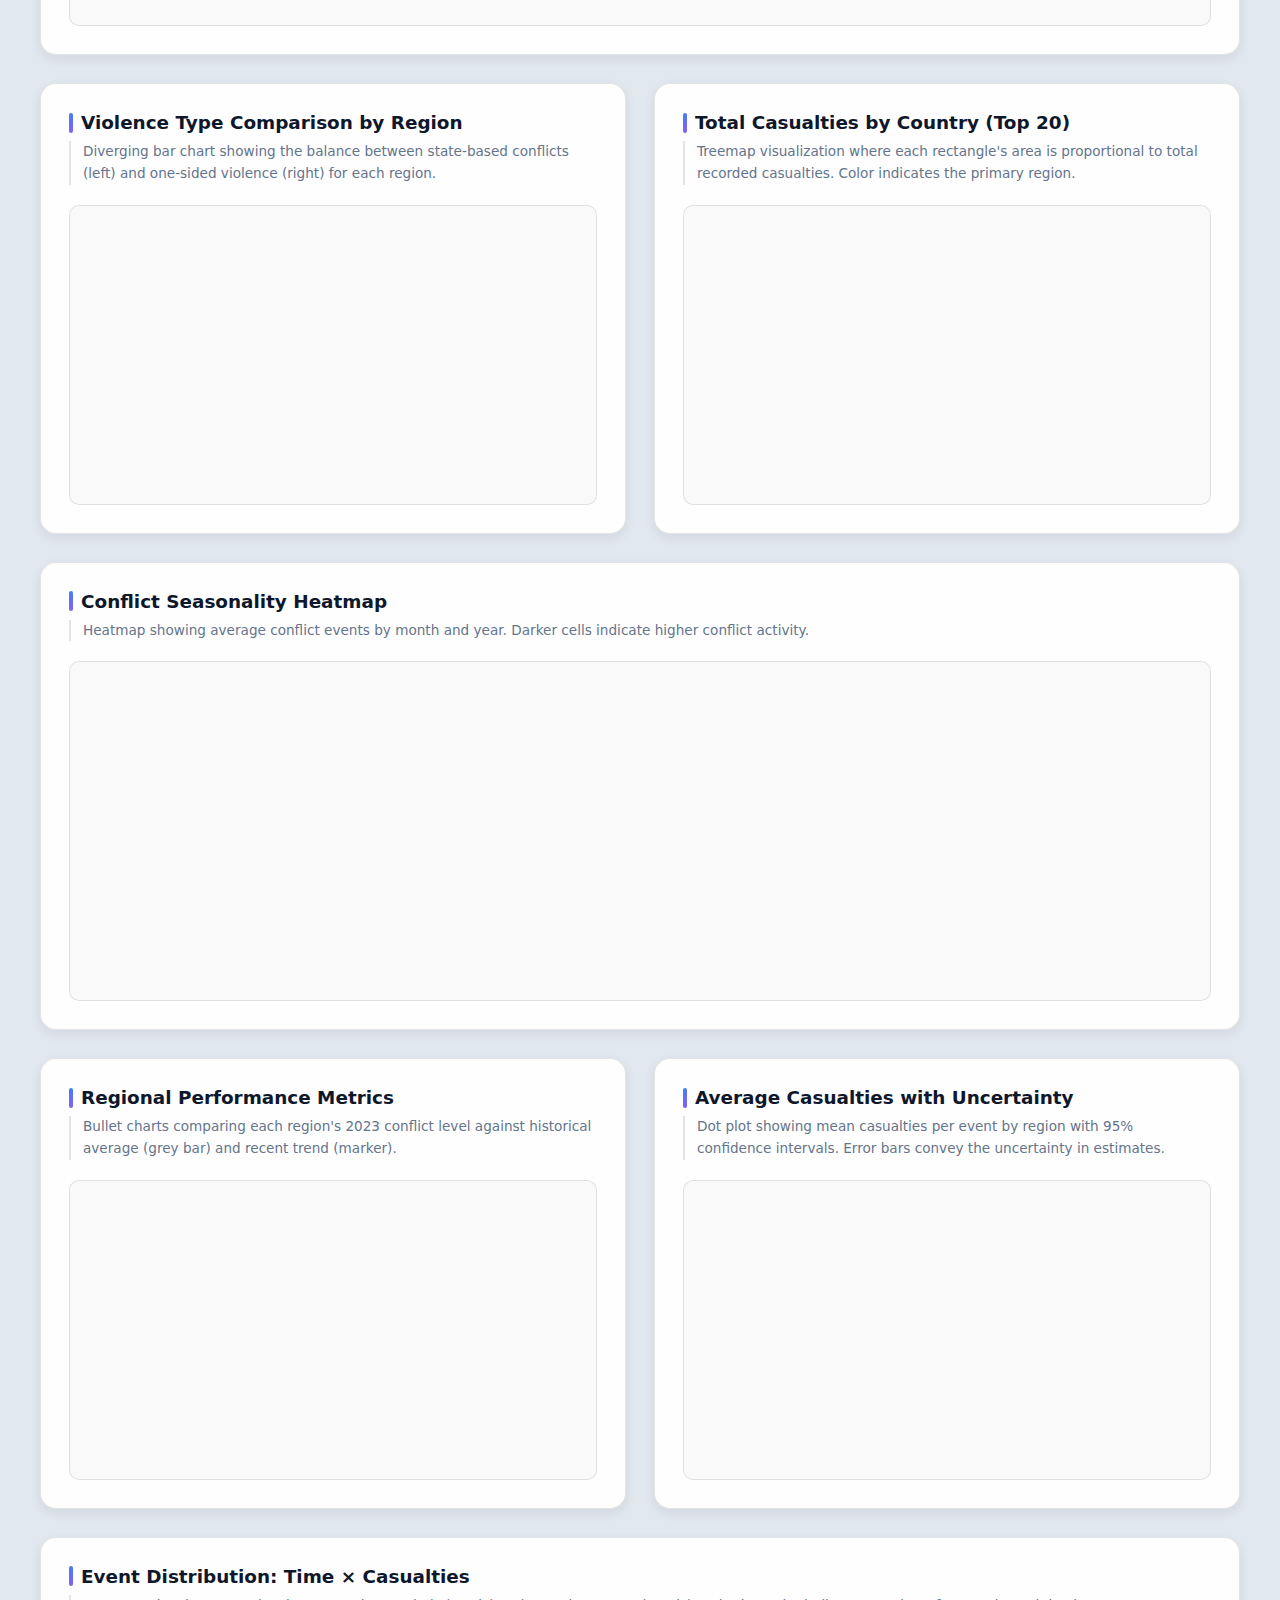
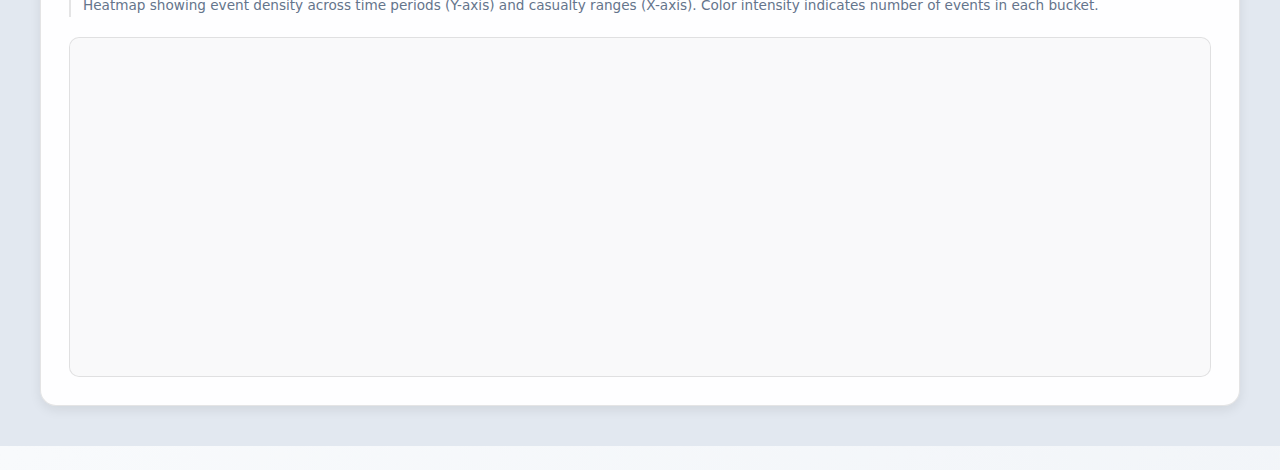
<file: html/statistics.html>
<!DOCTYPE html>
<html lang="en">

<head>
    <meta charset="UTF-8">
    <meta name="viewport" content="width=device-width, initial-scale=1.0">
    <title>Global Conflict Statistics - Viz2</title>
    <!-- D3.js v7 -->
    <script src="https://d3js.org/d3.v7.min.js"></script>
    <!-- Use shared CSS -->
    <link rel="stylesheet" href="../css/globe.css">
    <style>
        /* Statistics-specific layout */
        .stats-page {
            padding: 80px 40px 40px;
            max-width: 1500px;
            margin: 0 auto;
            background: var(--bg-secondary);
            min-height: 100vh;
        }

        .page-header {
            text-align: center;
            margin-bottom: 40px;
            padding-bottom: 20px;
            border-bottom: 1px solid var(--border-color);
        }

        .page-header h1 {
            font-size: 2.2rem;
            font-weight: 700;
            background: linear-gradient(135deg, var(--accent-primary), var(--accent-secondary));
            -webkit-background-clip: text;
            -webkit-text-fill-color: transparent;
            background-clip: text;
            margin-bottom: 10px;
        }

        .page-header p {
            color: var(--text-muted);
            font-size: 1rem;
        }

        /* Chart Grid */
        .charts-grid {
            display: grid;
            grid-template-columns: repeat(2, 1fr);
            gap: 28px;
        }

        .chart-card {
            background: var(--bg-panel);
            border-radius: 16px;
            padding: 28px;
            box-shadow: 0 4px 12px rgba(0, 0, 0, 0.08);
            border: 1px solid var(--border-color);
            transition: transform 0.2s ease, box-shadow 0.2s ease;
        }

        .chart-card:hover {
            transform: translateY(-2px);
            box-shadow: 0 8px 24px rgba(0, 0, 0, 0.12);
        }

        .chart-card.full-width {
            grid-column: 1 / -1;
        }

        .chart-card h2 {
            font-size: 1.15rem;
            font-weight: 600;
            color: var(--text-primary);
            margin-bottom: 8px;
            display: flex;
            align-items: center;
            gap: 8px;
        }

        .chart-card h2::before {
            content: '';
            width: 4px;
            height: 20px;
            background: linear-gradient(135deg, var(--accent-primary), var(--accent-secondary));
            border-radius: 2px;
        }

        .chart-card .description {
            font-size: 0.85rem;
            color: var(--text-muted);
            margin-bottom: 20px;
            line-height: 1.6;
            padding-left: 12px;
            border-left: 2px solid var(--border-color);
        }

        .chart-container {
            display: flex;
            justify-content: center;
            align-items: center;
            min-height: 300px;
            padding: 12px;
            overflow: visible;
            background: rgba(0, 0, 0, 0.02);
            border-radius: 10px;
        }

        .chart-container svg {
            width: 100%;
            height: auto;
            max-height: 380px;
        }

        .chart-card.full-width .chart-container {
            min-height: 340px;
        }

        .chart-card.full-width .chart-container svg {
            max-height: 360px;
        }

        /* Loading */
        .loading {
            display: flex;
            align-items: center;
            justify-content: center;
            height: 300px;
            color: var(--text-muted);
        }

        /* Tooltip - consistent with other views */
        .stats-tooltip {
            position: absolute;
            background: rgba(15, 23, 42, 0.95);
            color: white;
            padding: 12px 16px;
            border-radius: 8px;
            font-size: 0.8rem;
            pointer-events: none;
            z-index: 1000;
            box-shadow: 0 4px 12px rgba(0, 0, 0, 0.3);
            max-width: 280px;
            line-height: 1.5;
        }

        .stats-tooltip strong {
            color: var(--accent-primary);
        }

        /* Legend */
        .chart-legend {
            display: flex;
            flex-wrap: wrap;
            gap: 16px;
            justify-content: center;
            margin-top: 16px;
            padding-top: 12px;
            border-top: 1px solid var(--border-color);
        }

        .legend-item {
            display: flex;
            align-items: center;
            gap: 6px;
            font-size: 0.8rem;
            color: var(--text-secondary);
        }

        .legend-dot {
            width: 10px;
            height: 10px;
            border-radius: 50%;
        }

        /* Axis styling */
        .axis path,
        .axis line {
            stroke: var(--text-muted);
            stroke-width: 1;
        }

        .axis text {
            fill: var(--text-secondary);
            font-size: 11px;
        }

        .axis-label {
            font-size: 12px;
            font-weight: 500;
            fill: var(--text-primary);
        }

        /* Responsive */
        @media (max-width: 1200px) {
            .charts-grid {
                grid-template-columns: 1fr;
            }

            .chart-card.full-width {
                grid-column: 1;
            }
        }

        @media (max-width: 768px) {
            .stats-page {
                padding: 70px 16px 20px;
            }
        }
    </style>
</head>

<body>
    <!-- View Mode Toggle (same as other views) -->
    <div class="view-mode-toggle">
        <button class="view-mode-btn" onclick="window.location.href='../index.html'">
            🗺️ Map View
        </button>
        <button class="view-mode-btn" onclick="window.location.href='graph.html'">
            🔗 Graph View
        </button>
        <button class="view-mode-btn active" onclick="window.location.href='statistics.html'">
            📊 Statistics View
        </button>
    </div>
    <!-- Main Content -->
    <div class="stats-page">
        <header class="page-header">
            <h1>Global Conflict Statistics</h1>
            <p>Statistical analysis of UCDP/GED conflict events (1989-2023)</p>
        </header>
        <div class="charts-grid">
            <!-- 1. Timeline Area Chart (Full Width) -->
            <section class="chart-card full-width">
                <h2>Conflict Trends Over Time</h2>
                <p class="description">
                    Area chart showing the trend of conflict events and casualties over time.
                    The shaded area represents uncertainty in casualty estimates (low-high range).
                </p>
                <div class="chart-container" id="timeline-area"></div>
            </section>
            <!-- 3. Parallel Coordinates - Regional Change -->
            <section class="chart-card">
                <h2>Regional Conflict Trends Over Time</h2>
                <p class="description">
                    Parallel coordinates showing average annual events across 7 time periods.
                    Track how conflict intensity has evolved in each region since 1989.
                </p>
                <div class="chart-container" id="slope-regions"></div>
            </section>
            <!-- Violence Types Waffle Chart -->
            <section class="chart-card">
                <h2>Violence Types Distribution</h2>
                <p class="description">
                    Waffle chart showing the proportion of conflict events by violence type.
                    Each square represents 1% of total events.
                </p>
                <div class="chart-container" id="waffle-violence"></div>
            </section>
            <!-- 4. Ridgeline Plot - Events per Year -->
            <section class="chart-card full-width">
                <h2>Conflict Activity Over Time by Region</h2>
                <p class="description">
                    Ridgeline plot showing how conflict frequency varies over time for each region.
                    Overlapping peaks reveal periods of high and low conflict activity.
                </p>
                <div class="chart-container" id="ridgeline-casualties"></div>
            </section>
            <!-- 5. Diverging Bar Chart - Violence Types by Region -->
            <section class="chart-card">
                <h2>Violence Type Comparison by Region</h2>
                <p class="description">
                    Diverging bar chart showing the balance between state-based conflicts (left)
                    and one-sided violence (right) for each region.
                </p>
                <div class="chart-container" id="diverging-violence"></div>
            </section>
            <!-- 6. Treemap - Casualties by Country -->
            <section class="chart-card">
                <h2>Total Casualties by Country (Top 20)</h2>
                <p class="description">
                    Treemap visualization where each rectangle's area is proportional to
                    total recorded casualties. Color indicates the primary region.
                </p>
                <div class="chart-container" id="treemap-casualties"></div>
            </section>
            <!-- 7. Heatmap - Monthly Patterns -->
            <section class="chart-card full-width">
                <h2>Conflict Seasonality Heatmap</h2>
                <p class="description">
                    Heatmap showing average conflict events by month and year.
                    Darker cells indicate higher conflict activity.
                </p>
                <div class="chart-container" id="heatmap-monthly"></div>
            </section>
            <!-- 8. Bullet Chart - Key Metrics -->
            <section class="chart-card">
                <h2>Regional Performance Metrics</h2>
                <p class="description">
                    Bullet charts comparing each region's 2023 conflict level against
                    historical average (grey bar) and recent trend (marker).
                </p>
                <div class="chart-container" id="bullet-regions"></div>
            </section>
            <!-- 9. Dot Plot with Error Bars - Average Casualties -->
            <section class="chart-card">
                <h2>Average Casualties with Uncertainty</h2>
                <p class="description">
                    Dot plot showing mean casualties per event by region with 95% confidence intervals.
                    Error bars convey the uncertainty in estimates.
                </p>
                <div class="chart-container" id="dot-error-bars"></div>
            </section>
            <!-- 10. 2D Heatmap - Time Period x Casualty Range -->
            <section class="chart-card full-width">
                <h2>Event Distribution: Time × Casualties</h2>
                <p class="description">
                    Heatmap showing event density across time periods (Y-axis) and casualty ranges (X-axis).
                    Color intensity indicates number of events in each bucket.
                </p>
                <div class="chart-container" id="waffle-2d"></div>
            </section>
        </div>
    </div>
    <!-- Tooltip -->
    <div class="stats-tooltip" id="tooltip" style="opacity: 0;"></div>
    <!-- Statistics Script -->
    <script src="../scripts/statistics.js"></script>
</body>
</file>
<file: css/globe.css>
/* ============================================================================
   GLOBAL CONFLICT MAP - REDESIGNED LAYOUT
   3-Column Layout: Left (Stats/Legend) | Center (Map) | Right (Charts)
   ============================================================================ */

:root {
    --bg-primary: #f8fafc;
    --bg-secondary: #e2e8f0;
    --bg-panel: rgba(255, 255, 255, 0.95);
    --text-primary: #0f172a;
    --text-secondary: #475569;
    --text-muted: #64748b;
    --accent-primary: #3b82f6;
    --accent-secondary: #8b5cf6;
    --accent-danger: #ef4444;
    --border-color: rgba(0, 0, 0, 0.1);
}

* {
    margin: 0;
    padding: 0;
    box-sizing: border-box;
}

body {
    font-family: 'Inter', 'Segoe UI', system-ui, sans-serif;
    background: linear-gradient(135deg, #f8fafc 0%, #e2e8f0 100%);
    color: var(--text-primary);
    overflow-x: hidden;
}

/* ============================================================================
   LAYOUT STRUCTURE
   ============================================================================ */

.app-container {
    width: 100vw;
    height: 100vh;
    display: flex;
    flex-direction: column;
}

.header {
    padding: 1.5rem 2rem;
    background: var(--bg-panel);
    backdrop-filter: blur(10px);
    border-bottom: 1px solid var(--border-color);
    text-align: center;
}

.title {
    font-size: 2rem;
    font-weight: 700;
    margin-bottom: 0.5rem;
    background: linear-gradient(135deg, var(--accent-primary), var(--accent-secondary));
    -webkit-background-clip: text;
    -webkit-text-fill-color: transparent;
    background-clip: text;
}

.subtitle {
    font-size: 0.875rem;
    color: var(--text-muted);
}

/* 3-Column Layout */
.content-wrapper {
    display: grid;
    grid-template-columns: 400px 1fr 450px;
    gap: 0;
    flex: 1;
    overflow: hidden;
}

/* ============================================================================
   LEFT PANEL: Stats + Legend / Country Info
   ============================================================================ */

.left-panel {
    background: var(--bg-panel);
    backdrop-filter: blur(10px);
    border-right: 1px solid var(--border-color);
    padding: 1.5rem;
    overflow-y: auto;
    display: flex;
    flex-direction: column;
    gap: 1.5rem;
}

.stats-container h3,
.legend-section h3,
#pie-chart-section h3,
#country-info-section h3 {
    font-size: 1rem;
    font-weight: 600;
    margin-bottom: 1rem;
    color: var(--accent-primary);
}

.stat-item {
    display: flex;
    justify-content: space-between;
    padding: 0.75rem;
    background: rgba(0, 0, 0, 0.02);
    border-radius: 8px;
    margin-bottom: 0.5rem;
}

.stat-label {
    font-size: 0.875rem;
    color: var(--text-secondary);
}

.stat-value {
    font-size: 1.25rem;
    font-weight: 700;
    color: var(--accent-primary);
}

/* Legend */
.legend-container {
    display: flex;
    flex-direction: column;
    gap: 0.5rem;
}

.legend-item {
    display: flex;
    align-items: center;
    gap: 0.75rem;
    padding: 0.5rem;
    border-radius: 6px;
    cursor: pointer;
    transition: all 0.2s;
    opacity: 0.6;
}

.legend-item.active {
    opacity: 1;
    background: rgba(0, 0, 0, 0.05);
}

.legend-item:hover {
    background: rgba(0, 0, 0, 0.08);
}

.legend-item.selected {
    opacity: 1;
    background: rgba(37, 99, 235, 0.15);
    border: 1px solid #2563eb;
}

.legend-color {
    width: 16px;
    height: 16px;
    border-radius: 50%;
}

.legend-item span {
    font-size: 0.875rem;
}

/* Violence Type Filter Section */
.violence-filter-section h3 {
    font-size: 1rem;
    font-weight: 600;
    margin-bottom: 1rem;
    color: var(--accent-primary);
}

/* Country Info Section */
#country-info-section,
#pie-chart-section,
#stats-overview-section {
    background: rgba(0, 0, 0, 0.02);
    border-radius: 12px;
    padding: 1rem;
    border: 1px solid var(--border-color);
}

.country-info-item {
    display: flex;
    justify-content: space-between;
    padding: 0.5rem 0;
    border-bottom: 1px solid rgba(0, 0, 0, 0.05);
}

.country-info-item:last-child {
    border-bottom: none;
}

.country-info-label {
    font-size: 0.875rem;
    color: var(--text-secondary);
}

.country-info-value {
    font-size: 0.875rem;
    font-weight: 600;
    color: var(--text-primary);
    text-align: right;
}

/* Pie Chart */
#pie-chart-container {
    display: flex;
    justify-content: center;
    align-items: center;
}

.pie-slice {
    stroke: none !important;
    transition: opacity 0.2s;
}

.pie-label {
    pointer-events: none;
    text-shadow: 0 1px 3px rgba(0, 0, 0, 0.8);
}

/* Reset Button */
.reset-btn {
    margin-top: auto;
    padding: 0.75rem 1rem;
    background: var(--accent-primary);
    color: white;
    border: none;
    border-radius: 8px;
    font-weight: 600;
    cursor: pointer;
    transition: all 0.2s;
}

.reset-btn:hover {
    background: #2563eb;
    transform: translateY(-2px);
}

/* ============================================================================
   CENTER: Full-Width Map
   ============================================================================ */

.map-section {
    position: relative;
    background: var(--bg-primary);
    overflow: hidden;
}

#world-map {
    width: 100%;
    height: 100%;
    display: block;
}

/* Map Elements */
.sphere {
    fill: #e0f2fe;
    stroke: none;
}

.graticule {
    fill: none;
    stroke: rgba(0, 0, 0, 0.1);
    stroke-width: 0.5px;
}

.country {
    fill: #cbd5e1;
    stroke: #94a3b8;
    stroke-width: 0.5px;
    transition: fill 0.2s;
}

.country:hover {
    fill: #b0bec5;
}

/* Bubbles */
.conflict-bubble {
    stroke: none;
    transition: all 0.3s;
}

.conflict-bubble:hover {
    filter: brightness(1.2);
}

/* Individual Event Bubbles */
.event-bubble {
    stroke: none;
    transition: all 0.2s;
}

.event-bubble:hover {
    filter: brightness(1.3);
}

/* ============================================================================
   RIGHT PANEL: Statistical Charts
   ============================================================================ */

.right-panel {
    background: var(--bg-panel);
    backdrop-filter: blur(10px);
    border-left: 1px solid var(--border-color);
    padding: 1.5rem;
    overflow-y: auto;
    display: flex;
    flex-direction: column;
    gap: 1.5rem;
}

.charts-header {
    margin-bottom: 1rem;
}

.charts-header h3 {
    font-size: 1.25rem;
    font-weight: 700;
    color: var(--accent-primary);
    margin-bottom: 0.25rem;
}

.charts-header p {
    font-size: 0.875rem;
    color: var(--text-muted);
}

/* Chart Containers */
.chart-container {
    background: rgba(0, 0, 0, 0.02);
    border-radius: 12px;
    padding: 1rem;
    border: 1px solid var(--border-color);
}

/* Full-height ranking lists */
#top-countries-list,
#top-factions-list {
    flex: 1;
    display: flex;
    flex-direction: column;
    min-height: 0;
}

#top-countries-list .events-list,
#top-factions-list .events-list {
    flex: 1;
    min-height: 0;
}

.chart-container h4 {
    font-size: 0.875rem;
    font-weight: 600;
    color: var(--text-secondary);
    margin-bottom: 0.75rem;
}

.stat-chart {
    width: 100%;
    height: 180px;
    transition: height 0.3s ease;
}

.stat-chart.h-320 {
    height: 320px !important;
}

/* ============================================================================
   UNIFIED SCROLLABLE LISTS - Connected Factions & Events
   ============================================================================ */

/* Scrollable container for lists */
.scrollable-list {
    max-height: 350px;
    overflow-y: auto;
    background: white;
    border-radius: 8px;
    padding: 0.5rem;
    border: 1px solid var(--border-color);
}

/* Custom scrollbar */
.scrollable-list::-webkit-scrollbar {
    width: 6px;
}

.scrollable-list::-webkit-scrollbar-track {
    background: #f1f5f9;
    border-radius: 3px;
}

.scrollable-list::-webkit-scrollbar-thumb {
    background: #cbd5e1;
    border-radius: 3px;
}

.scrollable-list::-webkit-scrollbar-thumb:hover {
    background: #94a3b8;
}

/* Connected Factions List */
#connected-factions-list {
    max-height: 350px;
    overflow-y: auto;
    background: white;
    border-radius: 8px;
    padding: 0.5rem;
}

.connected-faction-item {
    padding: 0.75rem;
    margin-bottom: 0.5rem;
    border-left: 3px solid #ef4444;
    background: #f8fafc;
    border-radius: 6px;
    font-size: 0.85rem;
    cursor: pointer;
    transition: all 0.2s ease;
}

.connected-faction-item:hover {
    background: #e0e7ff;
    transform: translateX(3px);
}

.connected-faction-item.selected {
    background: #dbeafe;
    border-left-color: #3b82f6;
}

.connected-faction-item .faction-name {
    font-weight: 600;
    color: #1e293b;
    margin-bottom: 0.25rem;
    overflow: hidden;
    text-overflow: ellipsis;
    white-space: nowrap;
}

.connected-faction-item .faction-meta {
    font-size: 0.75rem;
    color: #64748b;
}

/* Events List - Let panel scroll, not individual list */
.events-list {
    display: flex;
    flex-direction: column;
    gap: 0.5rem;
    background: white;
    border-radius: 8px;
    padding: 0.5rem;
    /* Removed overflow-y: auto - let the right panel scroll instead */
}

.event-item {
    padding: 0.75rem;
    background: #f8fafc;
    border-radius: 6px;
    border-left: 3px solid var(--accent-danger, #ef4444);
    cursor: pointer;
    transition: all 0.2s ease;
}

.event-item:hover {
    background: #e0e7ff;
    transform: translateX(3px);
}

.event-item.selected {
    background: #dbeafe;
    border-left-color: #3b82f6;
}

.event-item-title {
    font-size: 0.875rem;
    font-weight: 600;
    color: var(--text-primary, #1e293b);
    margin-bottom: 0.25rem;
    overflow: hidden;
    text-overflow: ellipsis;
    white-space: nowrap;
}

.event-item-meta {
    font-size: 0.75rem;
    color: var(--text-muted, #64748b);
}

/* Conn Faction Bar Row (for faction view bar charts) */
.conn-faction-bar-row {
    padding: 0.5rem 0.75rem;
    background: #f8fafc;
    border-radius: 6px;
    cursor: pointer;
    transition: all 0.2s ease;
    margin-bottom: 0.5rem;
}

.conn-faction-bar-row:hover {
    background: #e0e7ff;
}

/* ============================================================================
   RESPONSIVE
   ============================================================================ */

@media (max-width: 1400px) {
    .content-wrapper {
        grid-template-columns: 250px 1fr 320px;
    }
}

@media (max-width: 1200px) {
    .content-wrapper {
        grid-template-columns: 220px 1fr 300px;
    }
}

@media (max-width: 1024px) {
    .content-wrapper {
        grid-template-columns: 1fr;
        grid-template-rows: auto 1fr auto;
    }

    .left-panel,
    .right-panel {
        max-height: 300px;
    }
}

/* ============================================================================
   SCROLLBAR STYLING
   ============================================================================ */

.left-panel::-webkit-scrollbar,
.right-panel::-webkit-scrollbar {
    width: 6px;
}

.left-panel::-webkit-scrollbar-track,
.right-panel::-webkit-scrollbar-track {
    background: rgba(0, 0, 0, 0.05);
}

.left-panel::-webkit-scrollbar-thumb,
.right-panel::-webkit-scrollbar-thumb {
    background: rgba(0, 0, 0, 0.2);
    border-radius: 3px;
}

.left-panel::-webkit-scrollbar-thumb:hover,
.right-panel::-webkit-scrollbar-thumb:hover {
    background: rgba(0, 0, 0, 0.3);
}

/* ============================================================================
   ANIMATIONS
   ============================================================================ */

@keyframes fadeIn {
    from {
        opacity: 0;
        transform: translateY(10px);
    }

    to {
        opacity: 1;
        transform: translateY(0);
    }
}

.chart-container {
    animation: fadeIn 0.3s ease-out;
}

/* ============================================================================
   UTILITIES
   ============================================================================ */

/* Sort Controls */
.sort-controls {
    display: flex;
    gap: 10px;
    margin-bottom: 15px;
}

.sort-btn {
    padding: 5px 10px;
    border-radius: 4px;
    border: none;
    cursor: pointer;
    background: #334155;
    color: white;
    font-size: 0.75rem;
    transition: all 0.2s;
}

.sort-btn:hover {
    background: #475569;
}

.sort-btn.active {
    background: #2563eb;
    opacity: 1;
}

.hidden {
    display: none !important;
}

.fade-in {
    animation: fadeIn 0.5s ease-out;
}

/* Time Slider */
.time-slider-container {
    position: absolute;
    bottom: 20px;
    left: 50%;
    transform: translateX(-50%);
    width: 60%;
    background: rgba(255, 255, 255, 0.95);
    padding: 15px 25px;
    border-radius: 12px;
    backdrop-filter: blur(8px);
    border: 1px solid rgba(0, 0, 0, 0.1);
    z-index: 200;
    /* Increased from 100 to be above canvas bubbles */
    display: flex;
    flex-direction: column;
    gap: 10px;
}

.slider-labels {
    display: flex;
    justify-content: space-between;
    color: #94a3b8;
    font-size: 0.875rem;
    font-weight: 500;
}

.current-year {
    color: #3b82f6;
    font-weight: 700;
    font-size: 1.1rem;
}

input[type=range] {
    width: 100%;
    height: 6px;
    background: #cbd5e1;
    border-radius: 3px;
    outline: none;
    appearance: none;
    -webkit-appearance: none;
}

input[type=range]::-webkit-slider-thumb {
    -webkit-appearance: none;
    width: 18px;
    height: 18px;
    background: #3b82f6;
    border-radius: 50%;
    cursor: pointer;
    transition: transform 0.1s;
}

input[type=range]::-webkit-slider-thumb:hover {
    transform: scale(1.2);
}

.slider-controls {
    display: flex;
    justify-content: center;
}

.play-btn {
    background: #3b82f6;
    color: white;
    border: none;
    padding: 5px 15px;
    border-radius: 4px;
    cursor: pointer;
    font-size: 0.8rem;
    font-weight: 600;
}

.play-btn:hover {
    background: #2563eb;
}

/* Modal */
.modal {
    position: fixed;
    z-index: 1000;
    left: 0;
    top: 0;
    width: 100%;
    height: 100%;
    background-color: rgba(0, 0, 0, 0.6);
    backdrop-filter: blur(4px);
    display: flex;
    align-items: center;
    justify-content: center;
}

.modal-content {
    background-color: #ffffff;
    border: 1px solid rgba(0, 0, 0, 0.1);
    border-radius: 12px;
    width: 90%;
    max-width: 600px;
    padding: 25px;
    box-shadow: 0 25px 50px -12px rgba(0, 0, 0, 0.3);
    position: relative;
    animation: modalSlideIn 0.3s ease-out;
}

@keyframes modalSlideIn {
    from {
        transform: translateY(20px);
        opacity: 0;
    }

    to {
        transform: translateY(0);
        opacity: 1;
    }
}

.close-modal {
    position: absolute;
    top: 15px;
    right: 20px;
    color: #94a3b8;
    font-size: 28px;
    font-weight: bold;
    cursor: pointer;
    transition: color 0.2s;
}

.close-modal:hover {
    color: #0f172a;
}

#modal-title {
    margin-top: 0;
    color: #0f172a;
    font-size: 1.5rem;
    margin-bottom: 10px;
}

.modal-meta {
    color: #64748b;
    font-size: 0.9rem;
    margin-bottom: 20px;
    padding-bottom: 15px;
    border-bottom: 1px solid rgba(0, 0, 0, 0.1);
}

.modal-stats {
    display: flex;
    gap: 20px;
    margin-bottom: 20px;
}

.stat-box {
    background: rgba(0, 0, 0, 0.03);
    padding: 10px 15px;
    border-radius: 8px;
    text-align: center;
}

.stat-box .stat-label {
    display: block;
    font-size: 0.75rem;
    color: #94a3b8;
    margin-bottom: 4px;
}

.stat-box .stat-number {
    display: block;
    font-size: 1.25rem;
    font-weight: 700;
    color: #ef4444;
}

.modal-details h4 {
    color: #1e293b;
    margin-bottom: 10px;
    font-size: 1rem;
}

.modal-details p {
    color: #475569;
    margin-bottom: 8px;
    line-height: 1.5;
    font-size: 0.95rem;
}

.modal-details strong {
    color: #64748b;
    font-weight: 600;
}

/* Capital City Marker */
.capital-marker {
    pointer-events: none;
    z-index: 100;
}

.capital-star {
    fill: #fbbf24;
    /* Amber-400 */
    font-size: 0.9rem;
    filter: drop-shadow(0 1px 2px rgba(0, 0, 0, 0.5));
}

.capital-label {
    fill: #0f172a;
    /* Slate-900 */
    font-size: 0.7rem;
    font-weight: 700;
    text-shadow:
        -1px -1px 0 #fff,
        1px -1px 0 #fff,
        -1px 1px 0 #fff,
        1px 1px 0 #fff;
}

/* Province/State Borders */
.province-border {
    fill: none;
    stroke: #94a3b8;
    stroke-width: 0.5px;
    stroke-dasharray: 2, 2;
    opacity: 0.4;
    pointer-events: none;
}

.province-borders-group {
    pointer-events: none;
}

/* === OPTIMIZED EVENT SELECTION === */
.event-bubble {
    transition: opacity 0.3s ease, fill 0.3s ease, filter 0.3s ease;
}

.event-bubble.selected-event {
    opacity: 1 !important;
    /* Keep original color - no white circle or stroke */
}

.event-bubble.unselected-event {
    opacity: 0.4 !important;
    fill: #94a3b8 !important;
    /* Gray color for unselected bubbles */
}

/* ============================================================================
   MODERN PANEL COLLAPSE SYSTEM - Hover to Reveal
   ============================================================================ */

/* Panel reveal triggers - invisible but hoverable areas at screen edges */
.panel-reveal-trigger {
    position: absolute;
    top: 0;
    bottom: 0;
    width: 30px;
    z-index: 999;
    transition: background 0.2s ease;
}

.panel-reveal-trigger.left {
    left: 0;
}

.panel-reveal-trigger.right {
    right: 0;
}

/* Show hint when hovering trigger */
.panel-reveal-trigger:hover {
    background: linear-gradient(to right, rgba(59, 130, 246, 0.1), transparent);
}

.panel-reveal-trigger.right:hover {
    background: linear-gradient(to left, rgba(59, 130, 246, 0.1), transparent);
}

/* Collapsed panel states - hide with width:0, grid handles space */
.left-panel.collapsed {
    width: 0 !important;
    min-width: 0 !important;
    padding: 0 !important;
    overflow: hidden;
    border: none;
    opacity: 0;
    pointer-events: none;
}

.right-panel.collapsed {
    width: 0 !important;
    min-width: 0 !important;
    padding: 0 !important;
    overflow: hidden;
    border: none;
    opacity: 0;
    pointer-events: none;
}

/* Panels use grid-based collapse - toggle button to reveal */

/* Smooth transitions - include width for expand/collapse */
.left-panel,
.right-panel {
    transition: width 0.4s cubic-bezier(0.4, 0, 0.2, 1),
        padding 0.4s cubic-bezier(0.4, 0, 0.2, 1),
        opacity 0.3s ease;
}

/* Enhanced toggle button - auto-hide, appear on mouse proximity */
.panel-toggle-btn {
    position: absolute;
    top: 50%;
    transform: translateY(-50%);
    width: 50px;
    height: 80px;
    background: rgba(59, 130, 246, 0.95);
    color: white;
    border: none;
    border-radius: 8px;
    cursor: pointer;
    font-size: 20px;
    display: flex;
    align-items: center;
    justify-content: center;
    transition: all 0.3s cubic-bezier(0.4, 0, 0.2, 1), opacity 0.4s ease;
    box-shadow: 0 4px 20px rgba(0, 0, 0, 0.25);
    z-index: 999;
    backdrop-filter: blur(10px);
    writing-mode: vertical-rl;
    font-weight: 600;
    font-size: 14px;
    letter-spacing: 1px;
    opacity: 0;
    pointer-events: none;
}

.panel-toggle-btn:hover {
    background: rgba(37, 99, 235, 1);
    transform: translateY(-50%) scale(1.05);
    box-shadow: 0 6px 24px rgba(59, 130, 246, 0.4);
}

.panel-toggle-btn:active {
    transform: translateY(-50%) scale(0.95);
}

/* Pulse animation when collapsed */
@keyframes pulse {

    0%,
    100% {
        box-shadow: 0 4px 20px rgba(0, 0, 0, 0.25);
    }

    50% {
        box-shadow: 0 4px 20px rgba(59, 130, 246, 0.6), 0 0 0 4px rgba(59, 130, 246, 0.2);
    }
}

.panel-toggle-btn.collapsed {
    animation: pulse 2s ease-in-out infinite;
}

/* Left panel toggle */
#left-panel-toggle {
    left: 10px;
    border-top-left-radius: 0;
    border-bottom-left-radius: 0;
}

#left-panel-toggle.collapsed {
    left: 0;
}

/* Right panel toggle */
#right-panel-toggle {
    right: 10px;
    border-top-right-radius: 0;
    border-bottom-right-radius: 0;
}

#right-panel-toggle.collapsed {
    right: 0;
}

/* Smooth transition for grid layout when panel state changes */
.content-wrapper {
    transition: grid-template-columns 0.4s cubic-bezier(0.4, 0, 0.2, 1);
}

/* Grid adjustments when panels are collapsed - center map expands */
.content-wrapper.left-collapsed {
    grid-template-columns: 0 1fr 450px;
}

.content-wrapper.right-collapsed {
    grid-template-columns: 350px 1fr 0;
}

.content-wrapper.both-collapsed {
    grid-template-columns: 0 1fr 0;
}

/* Ensure main content fills properly when panels collapse */
.map-section {
    transition: width 0.4s cubic-bezier(0.4, 0, 0.2, 1);
}

/* ============================================================================
   VIEW MODE TOGGLE - Match original graph-view.css styling
   ============================================================================ */

.view-mode-toggle {
    position: absolute;
    top: 20px;
    right: 20px;
    z-index: 1000;
    display: flex;
    gap: 10px;
    background: white;
    padding: 8px;
    border-radius: 8px;
    box-shadow: 0 2px 8px rgba(0, 0, 0, 0.1);
}

.view-mode-btn {
    padding: 8px 16px;
    border: none;
    border-radius: 6px;
    background: #f1f5f9;
    color: #475569;
    font-size: 0.875rem;
    font-weight: 500;
    cursor: pointer;
    transition: all 0.2s;
    display: flex;
    align-items: center;
    gap: 6px;
}

.view-mode-btn:hover {
    background: #e2e8f0;
}

.view-mode-btn.active {
    background: #2563eb;
    color: white;
}

/* ============================================================================
   GRAPH VIEW STYLES - Unified styling for both Map and Graph views
   ============================================================================ */

#graph-container {
    position: absolute;
    top: 0;
    left: 0;
    width: 100%;
    height: 100%;
    background: #f8fafc;
    display: none;
}

#graph-container.active {
    display: block;
}

/* Faction Map Container (for double-click view) */
#faction-map-container {
    position: absolute;
    top: 0;
    left: 0;
    width: 100%;
    height: 100%;
    background: linear-gradient(135deg, #f8fafc 0%, #e0e7ff 100%);
}

#faction-map {
    width: 100%;
    height: 100%;
}

/* Graph SVG */
#graph-svg {
    background: linear-gradient(135deg, #f8fafc 0%, #e0e7ff 100%);
}

/* Graph nodes */
.graph-node {
    cursor: grab;
    stroke: #fff;
    stroke-width: 2px;
    transition: stroke 0.2s, stroke-width 0.2s;
}

.graph-node:hover {
    stroke: #fbbf24;
    stroke-width: 3px;
}

/* Graph links */
.graph-link {
    stroke: #94a3b8;
    stroke-opacity: 0.4;
    fill: none;
}

/* Bubble base styling - NO STROKES for clean appearance */
.conflict-bubble,
.event-bubble,
.faction-map-bubble,
.faction-country-bubble {
    stroke: none !important;
    /* Allow JS to control fill for premium styling */
    transition: all 0.3s ease;
}

/* Graph labels */
.graph-node-label {
    fill: #1e293b;
    font-size: 0.7rem;
    font-weight: 600;
    pointer-events: none;
    text-anchor: middle;
    user-select: none;
}

/* Graph controls */
.graph-control-btn {
    padding: 8px 12px;
    background: white;
    border: 1px solid #e2e8f0;
    border-radius: 6px;
    cursor: pointer;
    font-size: 0.875rem;
    font-weight: 500;
    color: #475569;
    transition: all 0.2s;
    box-shadow: 0 1px 3px rgba(0, 0, 0, 0.05);
}

.graph-control-btn:hover {
    background: #f1f5f9;
    border-color: #cbd5e1;
    box-shadow: 0 2px 4px rgba(0, 0, 0, 0.1);
}

.graph-control-btn:active {
    transform: scale(0.95);
}

/* Graph tooltip */
.graph-tooltip {
    position: absolute;
    background: rgba(30, 41, 59, 0.95);
    color: white;
    padding: 10px 14px;
    border-radius: 6px;
    font-size: 0.85rem;
    pointer-events: none;
    z-index: 10000;
    box-shadow: 0 4px 12px rgba(0, 0, 0, 0.3);
}

.graph-tooltip strong {
    color: #fbbf24;
    font-size: 0.95rem;
}

/* Focus Mode Styles */
.graph-node.focused-node {
    stroke: #fbbf24 !important;
    stroke-width: 4px !important;
    filter: drop-shadow(0 0 8px #fbbf24);
}

.graph-node.connected-node {
    stroke: #fff;
    stroke-width: 2.5px;
}

.graph-node.dimmed-node {
    opacity: 0.15;
    pointer-events: none;
}

.focused-link {
    stroke-opacity: 0.9 !important;
}

.dimmed-link {
    stroke-opacity: 0.05 !important;
}

/* Relationship filter section */
.relationship-filter-section h3 {
    font-size: 1rem;
    font-weight: 600;
    margin-bottom: 1rem;
    color: var(--accent-primary, #3b82f6);
}

/* ============================================================================
   BUBBLE STYLING - NO STROKES
   ============================================================================ */

.conflict-bubble,
.event-bubble,
.faction-bubble,
.country-bubble,
circle[class*="bubble"] {
    stroke: none !important;
    stroke-width: 0 !important;
}

/* Remove any default SVG stroke from bubbles */
#world-map circle,
#graph-svg circle,
.bubblesGroup circle {
    stroke: none !important;
    stroke-width: 0 !important;
}

/* ============================================================================
   RESPONSIVE CHARTS
   ============================================================================ */

.chart-container svg.stat-chart {
    width: 100%;
    max-width: 100%;
}

.chart-container svg.stat-chart.h-320 {
    height: 220px;
}

/* Make chart container take full width of parent */
#charts-panel .chart-container {
    width: 100%;
}

/* Ensure SVG fills container */
#faction-chart-timeline,
#country-chart-timeline,
#chart-timeline {
    width: 100% !important;
    max-width: 100%;
}
</file>
